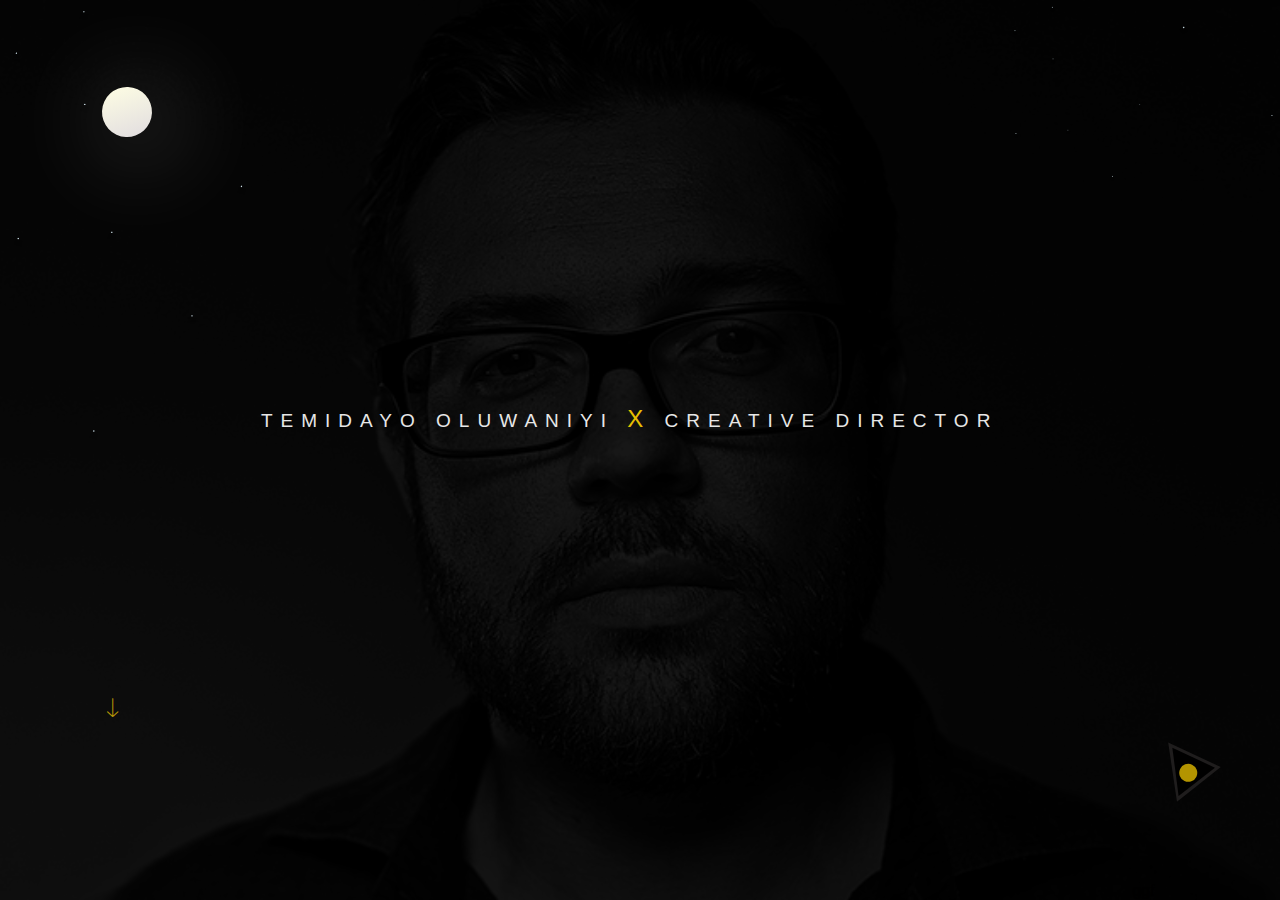
<file: public/index.html>
<!DOCTYPE html>
<html lang="en">

<head>
    <meta charset="utf-8">
    <meta http-equiv="X-UA-Compatible" content="IE=edge">
    <meta name="viewport" content="width=device-width, initial-scale=1">
    <!-- The above 3 meta tags *must* come first in the head; any other head content must come *after* these tags -->
    <title>My Portfolio Site</title>

    
    <link href="styles/style.css" rel="stylesheet">
    <link href="styles/style2.css" rel="stylesheet">
    <link href="styles/style3.css" rel="stylesheet">
    <link href="styles/style4.css" rel="stylesheet">
    <link href="styles/style5.css" rel="stylesheet">
    <link href="styles/style6.css" rel="stylesheet">
    <link href="styles/small-screen.css" rel="stylesheet">
    <link href="styles/view-more.css" rel="stylesheet">
    <link href="styles/ionicons.css" rel="stylesheet">
    
    <!-- <link href="https://fonts.googleapis.com/css?family=Abril+Fatface" rel="stylesheet"> -->
    

    <!-- Bootstrap -->
    <!-- HTML5 shim and Respond.js for IE8 support of HTML5 elements and media queries -->
    <!-- WARNING: Respond.js doesn't work if you view the page via file:// -->
    <!--[if lt IE 9]>
      <script src="https://oss.maxcdn.com/html5shiv/3.7.3/html5shiv.min.js"></script>
      <script src="https://oss.maxcdn.com/respond/1.4.2/respond.min.js"></script>
    <![endif]-->
</head>

<body>

    <div id="now1" class="wrapper">

        <!-- <img class"img-responsive" width="100%" src="pics.jpg"> -->

        <div class="flex-container">

            <div class="overlay">


                <div class="item item1">

                    <div class="itemA item1a">
                        <div class="moon"></div>
                    </div>
                    <!-- close item1a -->

                    <div class="itemA item1b">
                        <div class="scroll-div">
                            <div class="scroll"><i class="ion-ios-arrow-thin-down"></i></div>
                        </div>
                    </div>
                    <!-- close item1b -->

                </div>
                <!-- close item1 -->

                <div class="item item2">
                    <!-- <p class="connector">X</p> -->
                    <p class="content1">TEMIDAYO OLUWANIYI <span class="mini">X</span> CREATIVE DIRECTOR</p>

                    <p class="content2">I’m a <span style="color: #808080">UI/UX Designer</span>, Web & Mobile <span style="color:#808080">Frontend Developer</span> based in <br>
                            Lagos, Nigeria. Feel free to <span id="works" style="color:rgba(255,211,0,0.75); cursor: pointer;">explore my works</span> or contact me <br>
                            using the google icon </p>
                </div>
                <!-- close item2 -->

                <div class="item item3">

                    <div class="itemC item3a"></div>
                    <!-- close item3a -->

                    <div class="itemC item3b">

                        <div class="slid-nav1">
                            <div class="slide-menu">
                                <ul>
                                    <li><a href="#">About me</a></li>
                                    <li id="link-portfolio" class="style-li"><a href="#">Portfolio</a></li>
                                    <li class="style-li"><a href="#">Collaboration</a></li>
                                    <!-- <li class="style-li"><a href="#"> Keep in touch</a></li> -->
                                </ul>
                            </div>
                        </div>

                        <div id="slide-nav" class="slid-nav2">

                            <div class="burger-nav">
                                <div class="burger">
                                    <span class="line first"></span>
                                    <span class="line second"></span>
                                    <span class="line third"></span>
                                </div>
                            </div>

                            <div class="active-slide">
                                <p id="one">01</p>
                                <p id="divider">I</p>
                            </div>

                            <div class="rest-slide">
                                <p id="two">02</p>
                                <p id="two">03</p>
                                <p id="two">04</p>
                                <p id="two">05</p>
                            </div>

                            <div class="media">
                                <div class="icon">
                                        <a style="color: black" href="mailto:temidayo.oluwaniyi@gmail.com?Subject=Lets%20Collaborate" target="_top"><div id="three" class="ion-social-google"></div></a>
                                    <a style="color: black" href="https://twitter.com/temiidayor" target="_blank"><div id="three" class="ion-social-twitter"></div></a>
                                    <a style="color: black" href="https://github.com/temiid" target="_blank"><div id="three" class="ion-social-github"></div></a>
                                </div>
                            </div>

                        </div>
                        <!-- close slid-nav2 -->

                    </div>
                    <!-- close item3b -->

                    <div class="itemC item3c">
                        <div class="spinner">
                            <div class="triangle"></div>
                            <div class="circle"></div>
                        </div>
                        <div class="tobi">ggf</div>
                    </div>
                    <!-- close item3c -->

                </div>
                <!-- close item3 -->





            </div>
            <!-- overlay -->

        </div>
        <!-- flex-container -->


    </div>
    <!-- wrapper -->


    <!-- - - - - - - - - - - - - - - - - - PAGE TWO BEGINS - - - - - - - - - - - - - - - - - - -->


    <div id="now2" class="wrapper2">

        <div class="work-container">

            <div class="new-overlay">

                <div class="work-header">

                    <div class="work-content a">
                        <div class="portfolio-top">Portfolio</div>
                    </div>

                    <div class="work-content b">
                        <div class="about-project">ABOUT PROJECT</div>
                        <div class="brand">----------- <span style="color:#000">--</span> <span style="color: rgba(255, 255, 255, 0.9);">Agrivest Ltd</span></div>
                        <div class="work-type"><span style="color:#000"> --------------</span> <span style="color: grey">ui/ux design</span></div>
                    </div>

                    <div class="work-content c">
                        2017
                    </div>

                    <div id="content" class="work-content d">
                        <div class="few">
                            Lorem Ipsum is simply dummy text of the printing and typesetting industry. Lorem Ipsum has been the industry's standard dummy
                            text ever since the 1500s, when an unknown printer took a galley of type and scrambled it to
                            make
                            <br><br> A type specimen book. It has survived not only five centuries, but also the leap into
                            electronic typesetting, remaining essentially unchanged. It was popularised in the 1960s with
                            the release of Letraset sheets containing Lorem Ipsum passages, and more recently with desktop
                            publishing software
                        </div>

                    </div>

                    <div class="work-content e">
                        <div class="spinner2">
                            <div class="triangle2"></div>
                            <div class="circle2"></div>
                        </div>
                    </div>

                </div>
                <!-- work header -->

                <div class="work-body">

                    <div class="back-controller">
                        <div id="back2" class="button"> <i style="font-size: 15px" class="ion-ios-arrow-thin-left"></i> <span class="zoom-back">back</span></div>
                        <div class="moving-line"></div><!-- moving-line is for page2 -->

                        <div id="back-home" class="Home-back">
                            <i class="ion-ios-close-empty"></i>
                        </div>
                    </div>

                    <div class="showcase">

                        <div id="show-case1" class="showcase1">
                            <div class="showcase-first">Design- <br> <span style="color:#fff">Style </span> <span style="color:#808080">Guide</span> </div>
                            <div class="showcase-second"></div>
                        </div>

                        <div id="show-case2" class="showcase2">
                            <div class="title"> Project Status <span style="color:#000">-</span> <span style="color:#FFD300">Unfinished</span> </div> 

                            <div class="showcase-third">
                                <div id="view-more1" class="view-more-overlay">View more</div>
                            </div>

                            <div class="title2"> <span style="color:#FFF; letter-spacing: 2px ">Agri</span> <span style="color:#808080; letter-spacing: 2px">culture</span>  </div>
                        </div>
                    </div>

                    <div class="next-controller">
                            <div style="margin-right: 10px" class="moving-line"></div><!-- moving-line is for page2 -->
                        <div id="next2" class="button2"> <span class="zoom-front">next project</span> <i style="font-size: 15px" class="ion-ios-arrow-thin-right"></i></div>
                    </div>

                </div>
                <!-- work body -->

            </div>
            <!-- new overlay -->

        </div>
        <!-- work container -->

    </div>
    <!-- wrapper2 -->




    <!-- - - - - - - - - - - - - - - - - - PAGE THREE BEGINS - - - - - - - - - - - - - - - - - - -->


    <div id="now3" class="wrapper3">

            <div class="work-container">
                    
                                <div class="new-overlay">
                    
                                    <div class="work-header">
                    
                                        <div class="work-content a">
                                            <div class="portfolio-top">Portfolio</div>
                                        </div>
                    
                                        <div class="work-content b">
                                            <div style='color:#FDA35B;' class="about-project">ABOUT PROJECT</div>
                                            <div style="color:#FDA35B" class="brand">----------- <span style="color:#000">--</span> <span style="color: rgba(255, 255, 255, 0.9);">Evicon Mart (New)</span></div>
                                            <div class="work-type"><span style="color:#000"> --------------</span> <span style="color: grey">App ui/ux design</span></div>
                                        </div>
                    
                                        <div class="work-content c">
                                            2017
                                        </div>
                    
                                        <div id="content" class="work-content d">
                                            <div class="few">
                                                Lorem Ipsum is simply dummy text of the printing and typesetting industry. Lorem Ipsum has been the industry's standard dummy
                                                text ever since the 1500s, when an unknown printer took a galley of type and scrambled it to
                                                make
                                                <br><br> A type specimen book. It has survived not only five centuries, but also the leap into
                                                electronic typesetting, remaining essentially unchanged. It was popularised in the 1960s with
                                                the release of Letraset sheets containing Lorem Ipsum passages, and more recently with desktop
                                                publishing software
                                            </div>
                    
                                        </div>
                    
                                        <div class="work-content e">
                                            <div class="spinner2">
                                                <div style='border-left: 50px solid #FDA35B;' class="triangle2"></div>
                                                <div class="circle2"></div>
                                            </div>
                                        </div>
                    
                                    </div>
                                    <!-- work header -->
                    
                                    <div class="work-body">
                    
                                        <div class="back-controller">
                                            <div id="back3" class="button"> <i style="font-size: 15px" class="ion-ios-arrow-thin-left"></i> <span class="zoom-back">back</span></div>
                                            <div class="moving-line2"></div><!-- moving-line2 is for page3 -->

                                            <div id="back-home" class="Home-back">
                                                 <i class="ion-ios-close-empty"></i>
                                             </div>
                                        </div>
                    
                                        <div class="showcase">
                    
                                            <div id="show-case1" class="showcase1">
                                                <div style='color:#FDA35B' class="showcase-first">Design- <br> <span style="color:#fff">Style </span> <span style="color:#808080">Guide</span> </div>
                                                <div class="page-3-style-guide"></div>
                                            </div>
                    
                                            <div id="show-case2" class="showcase2">
                                                <div class="title"> Project Status <span style="color:#000">-</span> <span style="color:#FDA35B">Unfinished</span> </div> 
                    
                                                <div class="page-3-background">
                                                    <div id="view-more2" class="view-more-overlay">View project</div>
                                                </div>
                    
                                                <div class="title2"> <span style="color:#FFF; letter-spacing: 2px ">Electronic-</span> <span style="color:#808080; letter-spacing: 2px">mart</span>  </div>
                                            </div>
                                        </div>
                    
                                        <div class="next-controller">
                                                <div style="margin-right: 10px" class="moving-line2"></div><!-- moving-line2 is for page3 -->
                                            <div id="next3" class="button2"> <span class="zoom-front">next project</span> <i style="font-size: 15px" class="ion-ios-arrow-thin-right"></i></div>
                                        </div>
                    
                                    </div>
                                    <!-- work body -->
                    
                                </div>
                                <!-- new overlay -->
                    
                            </div>
                            <!-- work container -->
                    

    </div>
    <!-- wrapper3 -->


     <!-- - - - - - - - - - - - - - - - - - PAGE FOUR BEGINS - - - - - - - - - - - - - - - - - - -->


     <div id="now4" class="wrapper4">


            <div class="work-container">
                    
                                <div class="new-overlay">
                    
                                    <div class="work-header">
                    
                                        <div class="work-content a">
                                            <div class="portfolio-top">Portfolio</div>
                                        </div>
                    
                                        <div class="work-content b">
                                            <div style='color:#EC216E;' class="about-project">ABOUT PROJECT</div>
                                            <div style="color:#EC216E" class="brand">----------- <span style="color:#000">--</span> <span style="color: rgba(255, 255, 255, 0.9);">Tailorgang by Nugitech</span></div>
                                            <div class="work-type"><span style="color:#000"> --------------</span> <span style="color: grey">App ui/ux design</span></div>
                                        </div>
                    
                                        <div class="work-content c">
                                            2017
                                        </div>
                    
                                        <div id="content" class="work-content d">
                                            <div class="few">
                                                Lorem Ipsum is simply dummy text of the printing and typesetting industry. Lorem Ipsum has been the industry's standard dummy
                                                text ever since the 1500s, when an unknown printer took a galley of type and scrambled it to
                                                make
                                                <br><br> A type specimen book. It has survived not only five centuries, but also the leap into
                                                electronic typesetting, remaining essentially unchanged. It was popularised in the 1960s with
                                                the release of Letraset sheets containing Lorem Ipsum passages, and more recently with desktop
                                                publishing software
                                            </div>
                    
                                        </div>
                    
                                        <div class="work-content e">
                                            <div class="spinner2">
                                                <div style='border-left: 50px solid #EC216E;' class="triangle2"></div>
                                                <div class="circle2"></div>
                                            </div>
                                        </div>
                    
                                    </div>
                                    <!-- work header -->
                    
                                    <div class="work-body">
                    
                                        <div class="back-controller">
                                            <div id="back4" class="button"> <i style="font-size: 15px" class="ion-ios-arrow-thin-left"></i> <span class="zoom-back">back</span></div>
                                            <div class="moving-line3"></div><!-- moving-line3 is for page4 -->

                                            <div id="back-home" class="Home-back">
                                                <i class="ion-ios-close-empty"></i>
                                            </div>
                                        </div>
                    
                                        <div class="showcase">
                    
                                            <div id="show-case1" class="showcase1">
                                                <div style='color:#EC216E' class="showcase-first">Design- <br> <span style="color:#fff">Style </span> <span style="color:#808080">Guide</span> </div>
                                                <div class="page-4-style-guide"></div>
                                            </div>
                    
                                            <div id="show-case2" class="showcase2">
                                                <div class="title"> Project Status <span style="color:#000">-</span> <span style="color:#EC216E">Finished</span> </div> 
                    
                                                <div class="page-4-background">
                                                    <div id="view-more3" class="view-more-overlay">View project</div>
                                                </div>
                    
                                                <div class="title2"> <span style="color:#FFF; letter-spacing: 2px ">Fashion&</span> <span style="color:#808080; letter-spacing: 2px">Tech</span>  </div>
                                            </div>
                                        </div>
                    
                                        <div class="next-controller">
                                                <div style="margin-right: 10px" class="moving-line3"></div><!-- moving-line3 is for page4 -->
                                            <div id="next4" class="button2"> <span class="zoom-front">next project</span> <i style="font-size: 15px" class="ion-ios-arrow-thin-right"></i></div>
                                        </div>
                    
                                    </div>
                                    <!-- work body -->
                    
                                </div>
                                <!-- new overlay -->
                    
                            </div>
                            <!-- work container -->


     </div>
     <!-- wrapper4 -->


          <!-- - - - - - - - - - - - - - - - - - PAGE FIVE BEGINS - - - - - - - - - - - - - - - - - - -->


          <div id="now5" class="wrapper5">
                
                
                            <div class="work-container">
                                    
                                                <div class="new-overlay">
                                    
                                                    <div class="work-header">
                                    
                                                        <div class="work-content a">
                                                            <div class="portfolio-top">Portfolio</div>
                                                        </div>
                                    
                                                        <div class="work-content b">
                                                            <div style='color:#CDA662;' class="about-project">ABOUT PROJECT</div>
                                                            <div style="color:#CDA662" class="brand">----------- <span style="color:#000">--</span> <span style="color: rgba(255, 255, 255, 0.9);">Evicon Mart (Initial Phase)</span></div>
                                                            <div class="work-type"><span style="color:#000"> --------------</span> <span style="color: grey">App ui/ux design</span></div>
                                                        </div>
                                    
                                                        <div class="work-content c">
                                                            2017
                                                        </div>
                                    
                                                        <div id="content" class="work-content d">
                                                            <div class="few">
                                                                Lorem Ipsum is simply dummy text of the printing and typesetting industry. Lorem Ipsum has been the industry's standard dummy
                                                                text ever since the 1500s, when an unknown printer took a galley of type and scrambled it to
                                                                make
                                                                <br><br> A type specimen book. It has survived not only five centuries, but also the leap into
                                                                electronic typesetting, remaining essentially unchanged. It was popularised in the 1960s with
                                                                the release of Letraset sheets containing Lorem Ipsum passages, and more recently with desktop
                                                                publishing software
                                                            </div>
                                    
                                                        </div>
                                    
                                                        <div class="work-content e">
                                                            <div class="spinner2">
                                                                <div style='border-left: 50px solid #CDA662;' class="triangle2"></div>
                                                                <div class="circle2"></div>
                                                            </div>
                                                        </div>
                                    
                                                    </div>
                                                    <!-- work header -->
                                    
                                                    <div class="work-body">
                                    
                                                        <div class="back-controller">
                                                            <div id="back5" class="button"> <i style="font-size: 15px" class="ion-ios-arrow-thin-left"></i> <span class="zoom-back">back</span></div>
                                                            <div class="moving-line4"></div><!-- moving-line4 is for page5 -->

                                                            <div id="back-home" class="Home-back">
                                                                <i class="ion-ios-close-empty"></i>
                                                            </div>
                                                        </div>
                                    
                                                        <div class="showcase">
                                    
                                                            <div id="show-case1" class="showcase1">
                                                                <div style='color:#CDA662' class="showcase-first">Design- <br> <span style="color:#fff">Style </span> <span style="color:#808080">Guide</span> </div>
                                                                <div class="page-5-style-guide"></div>
                                                            </div>
                                    
                                                            <div id="show-case2" class="showcase2">
                                                                <div class="title"> Project Status <span style="color:#000">-</span> <span style="color:#CDA662">Redesigned</span> </div> 
                                    
                                                                <div class="page-5-background">
                                                                    <div id="view-more4" class="view-more-overlay">View project</div>
                                                                </div>
                                    
                                                                <div class="title2"> <span style="color:#FFF; letter-spacing: 2px ">Electronic-</span> <span style="color:#808080; letter-spacing: 2px">Mart</span>  </div>
                                                            </div>
                                                        </div>
                                    
                                                        <div class="next-controller">
                                                                <div style="margin-right: 10px" class="moving-line4"></div><!-- moving-line4 is for page5 -->
                                                            <div id="next5" class="button2"> <span class="zoom-front">next project</span> <i style="font-size: 15px" class="ion-ios-arrow-thin-right"></i></div>
                                                        </div>
                                    
                                                    </div>
                                                    <!-- work body -->
                                    
                                                </div>
                                                <!-- new overlay -->
                                    
                                            </div>
                                            <!-- work container -->
                
                
                     </div>
                     <!-- wrapper5 -->
    

    <!-- - - - - - - - - - - - - - - - - - PAGE FIVE BEGINS - - - - - - - - - - - - - - - - - - -->


    <div id="now6" class="wrapper6">
            
            
                        <div class="work-container">
                                
                                            <div class="new-overlay">
                                
                                                <div class="work-header">
                                
                                                    <div class="work-content a">
                                                        <div class="portfolio-top">Portfolio</div>
                                                    </div>
                                
                                                    <div class="work-content b">
                                                        <div style='color:#F45B21;' class="about-project">ABOUT PROJECT</div>
                                                        <div style="color:#F45B21" class="brand">----------- <span style="color:#000">--</span> <span style="color: rgba(255, 255, 255, 0.9);">Girar Solution Hub</span></div>
                                                        <div class="work-type"><span style="color:#000"> --------------</span> <span style="color: grey">App ui/ux design</span></div>
                                                    </div>
                                
                                                    <div class="work-content c">
                                                        2017
                                                    </div>
                                
                                                    <div id="content" class="work-content d">
                                                        <div class="few">
                                                            Lorem Ipsum is simply dummy text of the printing and typesetting industry. Lorem Ipsum has been the industry's standard dummy
                                                            text ever since the 1500s, when an unknown printer took a galley of type and scrambled it to
                                                            make
                                                            <br><br> A type specimen book. It has survived not only five centuries, but also the leap into
                                                            electronic typesetting, remaining essentially unchanged. It was popularised in the 1960s with
                                                            the release of Letraset sheets containing Lorem Ipsum passages, and more recently with desktop
                                                            publishing software
                                                        </div>
                                
                                                    </div>
                                
                                                    <div class="work-content e">
                                                        <div class="spinner2">
                                                            <div style='border-left: 50px solid #F45B21;' class="triangle2"></div>
                                                            <div class="circle2"></div>
                                                        </div>
                                                    </div>
                                
                                                </div>
                                                <!-- work header -->
                                
                                                <div class="work-body">
                                
                                                    <div class="back-controller">
                                                        <div id="back6" class="button"> <i style="font-size: 15px" class="ion-ios-arrow-thin-left"></i> <span class="zoom-back">back</span></div>
                                                        <div class="moving-line5"></div><!-- moving-line5 is for page6 -->

                                                        <div id="back-home" class="Home-back">
                                                            <i class="ion-ios-close-empty"></i>
                                                        </div>
                                                    </div>
                                
                                                    <div class="showcase">
                                
                                                        <div id="show-case1" class="showcase1">
                                                            <div style='color:#F45B21' class="showcase-first">Design- <br> <span style="color:#fff">Style </span> <span style="color:#808080">Guide</span> </div>
                                                            <div class="page-6-style-guide"></div>
                                                        </div>
                                
                                                        <div id="show-case2" class="showcase2">
                                                            <div class="title"> Project Status <span style="color:#000">-</span> <span style="color:#F45B21">Finished</span> </div> 
                                
                                                            <div class="page-6-background">
                                                                <div id="view-more5" class="view-more-overlay">View project</div>
                                                            </div>
                                
                                                            <div class="title2"> <span style="color:#FFF; letter-spacing: 2px ">Energy&</span> <span style="color:#808080; letter-spacing: 2px">Gas</span>  </div>
                                                        </div>
                                                    </div>
                                
                                                    <div class="next-controller">
                                                            <div style="margin-right: 10px" class="moving-line5"></div><!-- moving-line5 is for page6 -->
                                                        <div id="next6" class="button2"> <span class="zoom-front"> return home</span> <i style="font-size: 15px" class="ion-ios-arrow-thin-right"></i></div>
                                                    </div>
                                
                                                </div>
                                                <!-- work body -->
                                
                                            </div>
                                            <!-- new overlay -->
                                
                                        </div>
                                        <!-- work container -->
            
            
                 </div>
                 <!-- wrapper6-->

    
    <div id="now0" class="wrapper0">
        
            <div class="work-container">
                    
                <div class="new-overlay">
                    <div class="screen-alert">
                        <p class="alert-1">BROSWER WINDOW <span style="color:#FFD300">TOO SMALL!!</span></p>
                        <p class="alert-2">This site is best optimized on large screens, <br> kindly make your browser <span style="color:rgba(255,211,0,0.8); ">wider!</span></p>

                        <div class="screen-gesture">
                            <p class="left-arrow"><i class="ion-ios-arrow-thin-left"></i></p>
                            <p class="monitor"><i class="ion-ios-monitor-outline"></i></p>
                            <p class="right-arrow"><i class="ion-ios-arrow-thin-right"></i></p>
                        </div>
                    </div>
                </div>

        </div>
        
    </div>
    <!-- wrapper0 -->



    <div id="view" class="wrapper-view">

            <div class="work-container">

                    <div class="new-overlay2">

                            <div class="more-view-control1">
                                    <div id="back-home" class="Home-back2">
                                            <i class="ion-ios-close-empty"></i>
                                        </div>
                            </div>

                            <div class="more-views">
                                <li class="screen screen1"></li>
                                <li class="screen screen2"></li>
                                <li class="screen screen3"></li>
                                <li class="screen screen4"></li>
                                <li class="screen screen5"></li>
                                </div>
                            <div class="more-view-control2">Visit <span style="color:#000">--</span> <a class="visit-link" href="https://wwww.tailorgang.io"> Agrivest</a> <span style="color:#000">--</span> to learn more about product</div>

                    </div><!-- new overlay-->

            </div><!-- work container-->

    </div><!-- wrapper-view-->
            


    <!-- jQuery (necessary for Bootstrap's JavaScript plugins) -->

    <script src="js/jquery-3.2.1.min.js"></script>
    <script src="https://ajax.googleapis.com/ajax/libs/jquery/1.12.4/jquery.min.js"></script>
    <script src="js/test.js"></script>
    <script src="js/app.js"></script>
    <!-- Include all compiled plugins (below), or include individual files as needed -->
    <!-- <script src="js/bootstrap.min.js"></script> -->
</body>

</html>
</file>
<file: public/styles/style.css>
*{
    margin:0;
    font-family: 'Futura', Arial, sans-serif;
}

body{
    background: black;
    /* overflow: hidden; */
}

.wrapper{
    width: 100%;
    box-sizing: border-box;
    height: 100%px;
    /* max-width: 1300px; */
    background: green;
    margin: 0 auto;
    display: block;
    
    
}

.flex-container{
    display: flex;
    flex-wrap: wrap;
    margin: 0 auto;
    background-image: url('../images/pics.jpg');
    background-size: cover;
    background-position: center;
    position: absolute;
    top: 0;
    bottom: 0;
    left: 0;
    right: 0;
    height: 100%;
    width: 100%;
    transition: 0.7s ease;
    /* justify-content: center */
}

.overlay {
    position: absolute;
    top: 0;
    bottom: 0;
    left: 0;
    right: 0;
    height: 100%;
    width: 100%;
    opacity: 1;
    transition: 0.7s ease;
    background-color:rgba(0, 0, 0, 0.91);
    display: flex;
    justify-content: center;
    flex-wrap: wrap;
    /* overflow: hidden; */
  }


  .item{
    margin-left: 2px;
    display: flex;
    flex-direction: column;
    align-content: center;
    justify-content: center;

    
  }
  /* -------------------------- */

  .item1{
    flex-grow: 1.4;
  }


  .item2{
      max-width: 750px;
    flex-grow: 1;
    text-align: center;
    
  }


  .item3{
    flex-grow: 1;
  }

/* -------------------------- */

  .itemA{
    background: none;
    flex-basis: 50%;
    margin-top: 2px;
    opacity: 1;
}


.itemC{
    flex-basis: 50%;
    margin-top: 2px;
    
}

/* -------------------------- */


.item1a{
    background-image: url('../images/stars3.png');
    background-size: cover;
    top: 0;
    bottom: 0;
    left: 0;
    right: 0;
    height: 100%;
    width: 100%;
    display: flex;
    flex-direction: row;
    justify-content: center;
}

.item1b{
    top: 0;
    bottom: 0;
    left: 0;
    right: 0;
    height: 100%;
    width: 100%;
    display: flex;
    flex-direction: row;
    justify-content: center;
   
}

.scroll-div{
    color: white;
    font-size: 8px;
    text-transform: uppercase;
    opacity: 0.7;
    background: none;
    margin-left: -40px;
    margin-top: 220px;
    height: 60px;
    cursor: pointer;
    
}

.scroll{
    
    margin: 20px auto;
    animation: bounce 2s ease-in-out reverse infinite;
}

.ion-ios-arrow-thin-down{
    font-size: 30px;
    color: #FFD304;
    margin-left: 10px;
    margin-right: 0px;
    /* opacity: 1; */
   
    
}

.moon{
    margin:85px auto;
        height: 50px;
        width: 50px;
        border-radius:50%;
        background: #E1F5FE;
        transform: rotate(-20deg);
        box-shadow: 8px 12px 100px rgba(245, 245, 245, 0.48);
        background: linear-gradient(#FBFAE3, rgb(228, 224, 224));
        -webkit-animation: su 50s ease-in infinite,
                          moon-entrance 1.5s ease-in forwards;
        -moz-animation: su 50s ease-in infinite,
                          moon-entrance 1.5s ease-in forwards;
        -ms-animation: su 50s ease-in infinite,
                          moon-entrance 1.5s ease-in forwards;
        -o-animation: su 50s ease-in infinite,
                          moon-entrance 1.5s ease-in forwards;
        animation: su 50s ease-in infinite,
                   moon-entrance 1.5s ease-in forwards;
        
}

@keyframes moon-entrance {
    0%{ transform: translateX(-15px); opacity:0}
    100% {transform: translateX(0px); opacity:1}
}

@-webkit-keyframes moon-entrance {
    0%{ transform: translateX(-15px); opacity:0}
    100% {transform: translateX(0px); opacity:1}
}

@-moz-keyframes moon-entrance {
    0%{ transform: translateX(-15px); opacity:0}
    100% {transform: translateX(0px); opacity:1}
}

@-ms-keyframes moon-entrance {
    0%{ transform: translateX(-15px); opacity:0}
    100% {transform: translateX(0px); opacity:1}
}




/* -------------------------- */


.item3a{
    /* background: #CB9A9A; */
    flex-basis: 25%;
    opacity: 1;
    display: flex;
    background-image: url('../images/stars3.png');
    background-size: cover;
    top: 0;
    bottom: 0;
    left: 0;
    right: 0;
    height: 100%;
    width: 100%;
}


.item3b{
    background: none;
    flex-basis: 50%;
    opacity: 1;
    display: flex;
    flex-direction: row;
    /* justify-content: space-between */
}


.item3c{
    background: none;
    flex-basis: 25%;
    opacity: 1;
    display: flex;
    flex-direction: row;
    justify-content: center;
    
}

/* -------------------------- */

.content1{
    letter-spacing: 8px;
    color: rgba(255,255,255,1);
    font-size: 19px;
    opacity: 0.9;
    padding: 15px 0 20px 0;
    /* animation: content1-entrance 1.5s 1s ease-in forwards; */
}

/* @keyframes content1-entrance{
    0%{ opacity: 0}
    100%{transform: scale3d(1.03,1.03,1.03); opacity: 0.9}
}

@-webkit-keyframes content1-entrance{
    0%{ opacity: 0}
    100%{transform: scale3d(1.03,1.03,1.03); opacity: 0.9}
}

@-moz-keyframes content1-entrance{
    0%{ opacity: 0}
    100%{transform: scale3d(1.03,1.03,1.03); opacity: 0.9}
}

@-ms-keyframes content1-entrance{
    0%{ opacity: 0}
    100%{transform: scale3d(1.03,1.03,1.03); opacity: 0.9}
} */

.mini{
    color: #FFD300;
    font-size: 24px;
    opacity: 1;
}

.content2{
    letter-spacing: 5px;
    color: #808080;
    font-style: italic;
    font-size: 12px;
    line-height: 19px;
    animation: content-entrance 1.5s 0.5s ease-in forwards;
    -webkit-animation: content-entrance 1.5s 0.5s ease-in forwards;
    -moz-animation: content-entrance 1.5s 0.5s ease-in forwards;
    -ms-animation: content-entrance 1.5s 0.5s ease-in forwards;
    opacity: 0;

}


/* -------------------------- */

.slid-nav1{
    background: transparent;
    flex-grow: 9;
    padding: 0px;
   /* opacity: 0; */
    transition: all 1s
}

.slide-menu{
    display: flex;
    background: #000;
    flex-direction: column;
    height: 50%;
    justify-content: center;
    align-items: center;
    position: absolute;
    width: 800px;
    left: 220px;
    top: -500px;
}

.starting{
    animation: menu-slide 0.5s  ease-in forwards;
    -webkit-animation: menu-slide 0.5s  ease-in forwards;
    -moz-animation: menu-slide 0.5s  ease-in forwards;
    -ms-animation: menu-slide 0.5s  ease-in forwards;
}

.link-fade{
    animation: menu-fadeIn 1s 0.35s  ease-in backwards;
    -webkit-animation: menu-fadeIn 1s 0.35s  ease-in backwards;
    -moz-animation: menu-fadeIn 1s 0.35s  ease-in backwards;;
    -ms-animation: menu-fadeIn 1s 0.35s  ease-in backwards;
}

.slide-menu ul{
    list-style-type: none;
    text-align: center;
    padding: 0;
    line-height: 40px;
    cursor: pointer;
    
}

.slide-menu a{
    text-decoration: none;
    color: rgba(255,255,255,0.3);
    transition: all 0.5s
}

.slide-menu a:hover{
    color: #FFD300;
    transition: 0.5s
}

.slide-menu a:focus{
    color: #fff;
}

.slide-menu li{
    transition: 0.5s
}

.slide-menu li:hover{
    transform: scale3d(1.2,1.2,1.2);
}

.slide-menu li:focus{
    color: white;
}

/* .style-li{
    color: rgba(255,255,255,1)
} */


.slid-nav2{
    background: #1C1B1B;
    /* flex-basis: 50px; */
    flex-grow: 1;
    display: flex;
    flex-direction: column;
    opacity: 0;
    animation: slide-nav2-entrance 1s 1s  ease-in forwards;
    -webkit-animation: slide-nav2-entrance 1s 1s  ease-in forwards;
    -moz-animation: slide-nav2-entrance 1s 1s  ease-in forwards;
    -ms-animation: slide-nav2-entrance 1s 1s  ease-in forwards;
}

@keyframes slide-nav2-entrance {
    0%{ transform: translateX(15px); opacity:0}
    100% {transform: translateX(0px); opacity:1}
}

@-webkit-keyframes slide-nav2-entrance {
    0%{ transform: translateX(15px); opacity:0}
    100% {transform: translateX(0px); opacity:1}
}

@-moz-keyframes slide-nav2-entrance {
    0%{ transform: translateX(15px); opacity:0}
    100% {transform: translateX(0px); opacity:1}
}

@-ms-keyframes slide-nav2-entrance {
    0%{ transform: translateX(15px); opacity:0}
    100% {transform: translateX(0px); opacity:1}
}

/* -------------------------- */

.spinner{
    background: none;
    margin-top: 70px;
    margin-left: 80px;
    height: 60px;
    transform: rotate(115deg);
    -webkit-animation: roll 5s ease-in infinite alternate-reverse,
    fadeIn 2s ease-in-out;
    -moz-animation: roll 5s ease-in infinite alternate-reverse,
    fadeIn 2s ease-in-out;
    -ms-animation: roll 5s ease-in infinite alternate-reverse,
    fadeIn 2s ease-in-out;
    animation: roll 5s ease-in infinite alternate-reverse,
               fadeIn 2s ease-in-out;
}

.circle{
    position: absolute;
    margin-top: -40px;
    margin-left: 10px;
    width: 18px;
    height: 18px;
    border-radius: 50%;
    background: #FFD300;
    opacity: 0.7;
    animation: expand 3s 5s  ease-in infinite alternate-reverse;
    -webkit-animation: expand 3s 5s  ease-in infinite alternate-reverse;
    -moz-animation: expand 3s 5s  ease-in infinite alternate-reverse;
    -ms-animation: expand 3s 5s  ease-in infinite alternate-reverse;
}

.triangle {
	width: 0;
	height: 0;
	border-top: 25px solid transparent;
	border-left: 50px solid #1F1D1D;
    border-bottom: 33px solid transparent;
}

.triangle:before {
    content: '';
	width: 0;
	height: 0;
	border-top: 21px solid transparent;
	border-left: 41px solid black;
    border-bottom: 26px solid transparent;
    position: absolute;
    margin-left: -47px;
    margin-top: -20px;
    
}

/* -------------------------- */
		

@keyframes menu-slide {
    0%{opacity:0}
    70%{ top: 155px; opacity:0}
    100% {top: 165px; opacity: 1}
}
@-webkit-keyframes menu-slide {
    0%{opacity:0}
    70%{ top: 155px; opacity:0}
    100% {top: 165px; opacity: 1}
}

@-moz-keyframes menu-slide {
    0%{opacity:0}
    70%{ top: 155px; opacity:0}
    100% {top: 165px; opacity: 1}
}

@-ms-keyframes menu-slide {
    0%{opacity:0}
    70%{ top: 155px; opacity:0}
    100% {top: 165px; opacity: 1}
}
/* -------------------------- */

@keyframes roll {
    0%{transform: rotate(360deg)}
    50%{transform: rotate(0deg)}
    100%{transform: rotate(0deg)}
    
}

@-webkit-keyframes roll {
    0%{transform: rotate(360deg)}
    50%{transform: rotate(0deg)}
    100%{transform: rotate(0deg)}
    
}

@-moz-keyframes roll {
    0%{transform: rotate(360deg)}
    50%{transform: rotate(0deg)}
    100%{transform: rotate(0deg)}
    
}

@-ms-keyframes roll {
    0%{transform: rotate(360deg)}
    50%{transform: rotate(0deg)}
    100%{transform: rotate(0deg)}
    
}
/* -------------------------- */

@keyframes menu-fadeIn{
    0%{opacity: 0}
    100%{opacity: 1}
}

@-webkit-keyframes menu-fadeIn{
    0%{opacity: 0}
    100%{opacity: 1}
}

@-moz-keyframes menu-fadeIn{
    0%{opacity: 0}
    100%{opacity: 1}
}

@-ms-keyframes menu-fadeIn{
    0%{opacity: 0}
    100%{opacity: 1}
}

/* -------------------------- */


@keyframes fadeIn{
    0%{opacity: 0}
    100%{opacity: 1}
}

@-webkit-keyframes fadeIn{
    0%{opacity: 0}
    100%{opacity: 1}
}

@-moz-keyframes fadeIn{
    0%{opacity: 0}
    100%{opacity: 1}
}

@-ms-keyframes fadeIn{
    0%{opacity: 0}
    100%{opacity: 1}
}

/* -------------------------- */

@keyframes expand{
    0%{transform: rotate(360deg) translateY(-8px); opacity: 0.7}
   100%{transform: rotate(0deg) translateY(-6px); opacity: 0.7}
}

@-webkit-keyframes expand{
    0%{transform: rotate(360deg) translateY(-8px); opacity: 0.7}
   100%{transform: rotate(0deg) translateY(-6px); opacity: 0.7}
}

@-moz-keyframes expand{
    0%{transform: rotate(360deg) translateY(-8px); opacity: 0.7}
   100%{transform: rotate(0deg) translateY(-6px); opacity: 0.7}
}

@-ms-keyframes expand{
    0%{transform: rotate(360deg) translateY(-8px); opacity: 0.7}
   100%{transform: rotate(0deg) translateY(-6px); opacity: 0.7}
}

/* -------------------------- */

@keyframes bounce{
    0%{transform: translateY(8px); opacity: 0}
    50%{transform: translateY(0px); opacity: 1}
    100%{transform: translateY(8px); opacity: 0}
}

@-webkit-keyframes bounce{
    0%{transform: translateY(8px); opacity: 0}
    50%{transform: translateY(0px); opacity: 1}
    100%{transform: translateY(8px); opacity: 0}
}

@-moz-keyframes bounce{
    0%{transform: translateY(8px); opacity: 0}
    50%{transform: translateY(0px); opacity: 1}
    100%{transform: translateY(8px); opacity: 0}
}

@-ms-keyframes bounce{
    0%{transform: translateY(8px); opacity: 0}
    50%{transform: translateY(0px); opacity: 1}
    100%{transform: translateY(8px); opacity: 0}
}

/* -------------------------- */


@keyframes sun {
    0%{transform: rotate(360deg)}
    50%{transform: rotate(0deg)}
    100%{transform: rotate(0deg)}
}

@-webkit-keyframes sun {
    0%{transform: rotate(360deg)}
    50%{transform: rotate(0deg)}
    100%{transform: rotate(0deg)}
}

@-moz-keyframes sun {
    0%{transform: rotate(360deg)}
    50%{transform: rotate(0deg)}
    100%{transform: rotate(0deg)}
}

@-ms-keyframes sun {
    0%{transform: rotate(360deg)}
    50%{transform: rotate(0deg)}
    100%{transform: rotate(0deg)}
}

/* -------------------------- */

.burger-nav{
    /* background: red; */
    flex-grow: 1;
    text-align: center;
    padding-top: 15px;
    
}

.active-slide{
    /* background: grey; */
    margin: 4px auto;
}

#one{
    font-family: 'Hiragino Kaku Gothic StdN';
    color: white;
    font-size: 10px;
    cursor: pointer;
    opacity: 0.9
}

#divider{
    font-family: 'Hiragino Kaku Gothic StdN';
    color: black;
    font-size: 12px;
    opacity: 0.7;
    text-align: center;
    padding-top: 4px;
}

.rest-slide{
    /* background: blue; */
    flex-grow: 0.5;
    margin: 2px auto;
}

#two{
    font-family: 'Hiragino Kaku Gothic StdN';
    color: #121212;
    font-size: 10px;
    cursor: pointer;
    transition: 0.5s;
    padding-top: 4px;
    
}

p#two:hover{
    color: white;
    opacity: 0.5;
    transform: scale3d(1.2,1.2,1.2);
    
}

.media{
    /* background: greenyellow; */
    /* flex-grow: 0.1; */
    margin: 0px auto;
    margin-bottom: 25px
   
}

.burger{
    margin: 0px auto;
    width: 25px;
    cursor: pointer;
    transition: 0.5s;
    
}

.burger:hover{
    transform: scale3d(1.1, 1.1, 1.1)
    
}

.line{
    position: relative;
    /* height: 1px; */
    /* background: rgba(255, 255, 255,0.5); */
    width: 25px;
    display: block;
    margin-top: 6px;
}

.first{
    width: 18px;
    height: 2px;
    background: black
}

.second{
    width: 27px;
    height: 1px;
    background: #FFD300;
    opacity: 0.95
}

.third{
    width: 18px;
    height: 1px;
    background: white;
    opacity: 0.95;
}

div.icon{
   text-align: center;
}

div#three:hover {
    color: #DFC33E;
    opacity: 0.9;
    transform: scale3d(1.2,1.2,1.2);
}

.ion-social-google{
    font-size: 25px;
    cursor: pointer;
    transition: 0.5s;
}

.ion-social-twitter{
    font-size: 20px;
    cursor: pointer;
    transition: 0.5s;
}

.ion-social-github{
    font-size: 20px;
    cursor: pointer;
    transition: 0.5s;
}
</file>
<file: public/styles/style2.css>
.wrapper2{
    width: 100%;
    height: 100%;
    position: absolute;
    /* top:100%; */
    /* max-width: 1300px; */
    background: black;
    margin: 0 auto;
    display: flex;
    
}


.tobi{
    color: black;
    position: absolute;
    bottom: 0px;
}

.work-container{
    display: flex;
    flex-direction: column;
    /* flex-wrap: wrap; */
    margin: 0 auto;
    background-image: url('../images/profile3.jpg');
    background-size: cover;
    background-position: center;
    background-repeat: no-repeat;
    position: absolute;
    top: 0;
    bottom: 0;
    left: 0;
    right: 0;
    height: 100%;
    width: 100%;
    transition: 0.7s ease;
}

.new-overlay {
    position: absolute;
    top: 0;
    bottom: 0;
    left: 0;
    right: 0;
    height: 100%;
    width: 100%;
    opacity: 1;
    transition: 0.7s ease;
    background-color:rgba(0, 0, 0, 0.9);
    display: flex;
    justify-content: center;
    /* flex-wrap: wrap; */
  }

.work-header{
    display: flex;
    flex-direction: column;
    background: black;
    align-items: flex-start;
    flex-basis: 300px
}

.work-content{
    display: flex;
    flex-direction:column;
    margin-top: 20px;
    margin-bottom: 10px;
    margin-left: 30px;
    flex-basis: 100px;
    border: 1px solid transparent;
    
}

.a{
    flex-basis: 150px;
    /* font-family: 'GFS Didot', serif; */
    font-size: 25px;
    font-weight: bold;
    color: rgba(255, 255, 255, 0.9);
}

.portfolio-top{
    margin-top: 20px;
}

.b {
    flex-basis: 70px;
    font-size: 15px;
    color: #FFD300;
}


.brand{
    margin-top: 20px;
    font-size: 10px;
    color: #FFD300;
    
}

.work-type{
    margin-top: 5px;
    font-size: 7px;
    margin-left: 14px 
}

.c{
    margin-top: 50px;
    flex-basis: 50px;
    color: rgba(255, 255, 255, 0.9);
}


.e{
    margin-top: 100px;
}

/* .d{
    
} */

@keyframes content-entrance {
    0%{ transform: translateY(1.5px); opacity:0}
    100% {transform: translateY(-1.5px); opacity:1}
}

.few{
    margin-right: 25px;
    text-align: justify;
    font-size: 9px;
    line-height: 15px;
    color: grey;
    animation: content-entrance 1.5s 1s ease-in forwards;
    opacity: 0;

}

.spinner2{
    background: none;
    margin-top: 20px;
    margin-left: 0px;
    height: 60px;
    transform: rotate(115deg);
    animation: roll 5s ease-in infinite alternate-reverse,
               fadeIn 2s ease-in-out;
}

.triangle2 {
	width: 0;
	height: 0;
	border-top: 25px solid transparent;
	border-left: 50px solid #FFD300;
    border-bottom: 33px solid transparent;
}

.triangle2:before {
    content: '';
	width: 0;
	height: 0;
	border-top: 21px solid transparent;
	border-left: 41px solid #000;
    border-bottom: 26px solid transparent;
    position: absolute;
    margin-left: -47px;
    margin-top: -20px;
    
}

.circle2{
    position: absolute;
    margin-top: -40px;
    margin-left: 10px;
    width: 18px;
    height: 18px;
    border-radius: 50%;
    background: #fff;
    animation: expand 3s 5s  ease-in infinite alternate-reverse;
}

@keyframes expand{
    0%{transform: rotate(360deg) translateY(-8px); opacity: 1}
   100%{transform: rotate(0deg) translateY(-6px); opacity: 1}
}




/* -------------------------------------------------------------- */




.work-body{
    display: flex;
    flex-direction:column;
    flex-grow: 1;
    background: transparent;
    color: white;
   
}

.back-controller{
    display: flex;
    flex-direction: row;
    flex-basis: 50px;
    align-items: flex-start;
    
}

.moving-line{
    display: flex;
    flex-direction: column;
    background: url('../images/moving-line.png');
    background-size: contain;
    background-repeat: no-repeat;
    background-position: center;
    flex:1;
    right: 100px;
    height: 40px;
    margin-left: 10px;
    opacity: 0;
    animation: movingLine 2.5s  ease-in forwards;
}

@keyframes movingLine{
    0%{flex-basis: 0px; opacity: 0}
   100%{flex:1; opacity:0.8}
}


.Home-back{
    display: flex;
    flex-direction: column;
    align-items: center;
    background: #000;
    flex-basis: 40px;
    height: 40px;
    letter-spacing: 1px;
    color: #fff;
    justify-content: space-around;
    cursor: pointer;
    opacity: 0;
    animation: home-back 0.5s 2.5s  ease-in forwards;
}

@keyframes home-back{
    0%{opacity: 0}
   100%{opacity:1}
}

.ion-ios-close-empty{
    color: #808080;
    font-size: 25px;
}



.button{
    display: flex;
    align-items: center;
    background: #000;
    flex-basis: 200px;
    height: 40px;
    font-size: 10px;
    letter-spacing: 1px;
    color: #fff;
    justify-content: space-around;
    cursor: pointer;
    
}

.zoom-back{
    transition: all 0.7s
}

.ion-ios-arrow-thin-left{
    transition: all 0.7s;
}

.button:hover .zoom-back{
    transform: translateX(4px);
    color: grey;
}

.button:hover .ion-ios-arrow-thin-left{
    transform: translateX(-4px);
    color: #FFD300;
}




.showcase{
    flex-grow: 1;
    display: flex;
    flex-direction: row;
    align-items: center;
    justify-content: center
}

.showcase1{
    display: flex;
    flex-direction: column;
    align-items: center;
    justify-content: center;
    /* margin: 5px; */
    margin-bottom: 30px;
    margin-right: 10px;
    flex:1;
    height: 450px;
}

.showcase-first{
    width: 400px;
    height:150px;
    color: #FFD300;
    font-size: 50px;
    font-weight: bold;
    letter-spacing: 2px;
    line-height: 50px;
    opacity: 0;
    animation: showcase-first-entrance 0.5s 2s  ease-in forwards;
}

@keyframes showcase-first-entrance {
    0%{ transform: translateY(1.5px); opacity:0}
    100% {transform: translateY(-1.5px); opacity:1}
}

.showcase-second{
    width: 450px;
    height: 400px;
    background: black;
    display: flex;
    flex-direction: column;
    background: url('../images/style-guide.png');
    background-size: cover;
    background-repeat: no-repeat;
    background-position: center;
    padding:0;
    border: 1px solid rgba(128,128,128,0.6) ;
    /* animation: borderLine 2s  ease-in forwards; */
}

/* @keyframes borderLine{
    0%{border-top-color: rgba(128,128,128,0.6)}
    25%{border-top-color: rgba(128,128,128,0.6);border-right-color: rgba(128,128,128,0.6)}
    50%{border-top-color: rgba(128,128,128,0.6);border-right-color: rgba(128,128,128,0.6);border-bottom-color: rgba(128,128,128,0.6)}
    100%{border-top-color: rgba(128,128,128,0.6);border-right-color: rgba(128,128,128,0.6);border-bottom-color: rgba(128,128,128,0.6);border-left-color: rgba(128,128,128,0.6)}
} */

.showcase2{
    background: black;
    display: flex;
    flex-direction: column;
    opacity: 0;
    animation: showcase-second-entrance 1s 1s  ease-in forwards;
    flex:1;
    height: 550px;
}

@keyframes showcase-second-entrance {
    0%{ transform: translateX(10px); opacity:0}
    100% {transform: translateX(-10px); opacity:1}
}

.showcase-third:hover{
    transform: scale3d(1.03,1.03,1.03);
}

.title{
    display: flex;
    margin: 5px;
    padding-right: 15px;
    justify-content: flex-end;
    align-items: center;
    height: 50px;
    font-size: 10px;
    font-weight: bold;
    opacity: 0;
    letter-spacing: 0.5px;
    animation: title1-entrance 0.5s 2.5s  ease-in forwards;
}

@keyframes title1-entrance {
    0%{ transform: translateX(1.5px); opacity:0}
    100% {transform: translateX(-1.5px); opacity:1}
}

.title2{
    display: flex;
    margin-left: 45px;
    margin-bottom:  20px;
    justify-content: flex-start;
    align-items: center;
    height: 70px;
    font-size: 35px;
    font-weight: bold;
    opacity: 0;
    animation: title2-entrance 0.5s 2s  ease-in forwards;
}

@keyframes title2-entrance {
    0%{ transform: translateY(1.5px); opacity:0}
    100% {transform: translateY(-1.5px); opacity:1}
}

.showcase-third{
    flex-basis: 500px;
    flex-direction: column;
    height: 500px;
    display: flex;
    background: url('../images/dayo1.png');
    background-size: contain;
    background-repeat: no-repeat;
    background-position: center;
    align-items: center;
    justify-content: center;
    margin: 10px;
    transition: 1s;
    cursor: pointer;
}

.view-more-overlay {
    display: flex;
    align-items: center;
    justify-content: center;
    top: 0;
    bottom: 0;
    left: 0;
    right: 0;
    height: 100%;
    width: 100%;
    opacity: 0;
    transition: 0.7s 0.5s ease;
    color: #ffffff;
    font-weight: lighter;
    font-size: 10px;
    background-color:rgba(0, 0, 0, 0.95);
  }

  .showcase-third:hover .view-more-overlay {
    opacity: 1;
      box-shadow: 0px 2.5px 4px rgba(0, 0, 0, 0.2);
      z-index: 1;
      transform: scale3d(1.005,1.005,1.005);
  }   

.next-controller{
    display: flex;
    flex-direction: row;
    flex-basis: 50px;
    align-items: flex-end;
    justify-content: flex-end
}

.button2{
    display: flex;
    align-items: center;
    background: #000;
    flex-basis: 200px;
    height: 40px;
    font-size: 10px;
    letter-spacing: 1px;
    justify-content: space-around;
    cursor: pointer;
}

.zoom-front{
    transition: all 0.7s
}

.ion-ios-arrow-thin-right{
    transition: all 0.7s;
}

.button2:hover .zoom-front{
    transform: translateX(-4px);
    color: grey
}

.button2:hover .ion-ios-arrow-thin-right{
    transform: translateX(4px);
    color: #FFD300;
}
</file>
<file: public/styles/style3.css>
.wrapper3{
    width: 100%;
    height: 100%;
    position: absolute;
    /* top:100%; */
    /* max-width: 1300px; */
    background: black;
    margin: 0 auto;
    display: block;
    
}


.page-3-background{
    flex-basis: 500px;
    flex-direction: column;
    height: 500px;
    display: flex;
    background: url('../images/dayo2.png');
    background-size: contain;
    background-repeat: no-repeat;
    background-position: center;
    align-items: center;
    justify-content: center;
    margin: 10px;
    transition: 1s;
    cursor: pointer;
}

.page-3-background:hover{
    transform: scale3d(1.03,1.03,1.03);
}

.page-3-background:hover .view-more-overlay {
    opacity: 1;
      box-shadow: 0px 2.5px 4px rgba(0, 0, 0, 0.2);
      z-index: 1;
      transform: scale3d(1.005,1.005,1.005);
  } 

.page-3-style-guide{
    width: 450px;
    height: 400px;
    background: black;
    display: flex;
    flex-direction: column;
    background: url('../images/style-guide2.png');
    background-size: cover;
    background-repeat: no-repeat;
    background-position: center;
    padding:0;
    border: 1px solid transparent ;
    animation: borderLine 2s  ease-in forwards;
}

.moving-line2{
    display: flex;
    flex-direction: column;
    background: url('../images/moving-line2.png');
    background-size: contain;
    background-repeat: no-repeat;
    background-position: center;
    flex-basis: 760px;
    right: 100px;
    height: 40px;
    margin-left: 10px;
    opacity: 0;
    animation: movingLine2 2.5s  ease-in forwards;
}

@keyframes movingLine2{
    0%{flex-basis: 0px; opacity: 0}
   100%{flex-basis: 760px; opacity:0.8}
}
</file>
<file: public/styles/style4.css>
.wrapper4{
    width: 100%;
    height: 100%;
    position: absolute;
    /* top:100%; */
    /* max-width: 1300px; */
    background: black;
    margin: 0 auto;
    display: block;
    
}


.page-4-background{
    flex-basis: 500px;
    flex-direction: column;
    height: 500px;
    display: flex;
    background: url('../images/dayo3.png');
    background-size: contain;
    background-repeat: no-repeat;
    background-position: center;
    align-items: center;
    justify-content: center;
    margin: 10px;
    transition: 1s;
    cursor: pointer;
}

.page-4-background:hover{
    transform: scale3d(1.03,1.03,1.03);
}

.page-4-background:hover .view-more-overlay {
    opacity: 1;
      box-shadow: 0px 2.5px 4px rgba(0, 0, 0, 0.2);
      z-index: 1;
      transform: scale3d(1.005,1.005,1.005);
  } 

.page-4-style-guide{
    width: 450px;
    height: 400px;
    background: black;
    display: flex;
    flex-direction: column;
    background: url('../images/style-guide3.png');
    background-size: cover;
    background-repeat: no-repeat;
    background-position: center;
    padding:0;
    border: 1px solid transparent ;
    animation: borderLine 2s  ease-in forwards;
}

.moving-line3{
    display: flex;
    flex-direction: column;
    background: url('../images/moving-line3.png');
    background-size: contain;
    background-repeat: no-repeat;
    background-position: center;
    flex-basis: 760px;
    right: 100px;
    height: 40px;
    margin-left: 10px;
    opacity: 0;
    animation: movingLine3 2.5s  ease-in forwards;
}

@keyframes movingLine3{
    0%{flex-basis: 0px; opacity: 0}
   100%{flex-basis: 760px; opacity:0.8}
}
</file>
<file: public/styles/style5.css>
.wrapper4{
    width: 100%;
    height: 100%;
    position: absolute;
    /* top:100%; */
    /* max-width: 1300px; */
    background: black;
    margin: 0 auto;
    display: block;
    
}


.page-5-background{
    flex-basis: 500px;
    flex-direction: column;
    height: 500px;
    display: flex;
    background: url('../images/dayo4.png');
    background-size: contain;
    background-repeat: no-repeat;
    background-position: center;
    align-items: center;
    justify-content: center;
    margin: 10px;
    transition: 1s;
    cursor: pointer;
}

.page-5-background:hover{
    transform: scale3d(1.03,1.03,1.03);
}

.page-5-background:hover .view-more-overlay {
    opacity: 1;
      box-shadow: 0px 2.5px 4px rgba(0, 0, 0, 0.2);
      z-index: 1;
      transform: scale3d(1.005,1.005,1.005);
  } 

.page-5-style-guide{
    width: 450px;
    height: 400px;
    background: black;
    display: flex;
    flex-direction: column;
    background: url('../images/style-guide4.png');
    background-size: cover;
    background-repeat: no-repeat;
    background-position: center;
    padding:0;
    border: 1px solid transparent ;
    animation: borderLine 2s  ease-in forwards;
}

.moving-line4{
    display: flex;
    flex-direction: column;
    background: url('../images/moving-line4.png');
    background-size: contain;
    background-repeat: no-repeat;
    background-position: center;
    flex-basis: 760px;
    right: 100px;
    height: 40px;
    margin-left: 10px;
    opacity: 0;
    animation: movingLine4 2.5s  ease-in forwards;
}

@keyframes movingLine4{
    0%{flex-basis: 0px; opacity: 0}
   100%{flex-basis: 760px; opacity:0.8}
}
</file>
<file: public/styles/style6.css>
.wrapper4{
    width: 100%;
    height: 100%;
    position: absolute;
    /* top:100%; */
    /* max-width: 1300px; */
    background: black;
    margin: 0 auto;
    display: block;
    
}


.page-6-background{
    flex-basis: 500px;
    flex-direction: column;
    height: 500px;
    display: flex;
    background: url('../images/dayo5.png');
    background-size: contain;
    background-repeat: no-repeat;
    background-position: center;
    align-items: center;
    justify-content: center;
    margin: 10px;
    transition: 1s;
    cursor: pointer;
}

.page-6-background:hover{
    transform: scale3d(1.03,1.03,1.03);
}

.page-6-background:hover .view-more-overlay {
    opacity: 1;
      box-shadow: 0px 2.5px 4px rgba(0, 0, 0, 0.2);
      z-index: 1;
      transform: scale3d(1.005,1.005,1.005);
  } 

.page-6-style-guide{
    width: 450px;
    height: 400px;
    background: black;
    display: flex;
    flex-direction: column;
    background: url('../images/style-guide5.png');
    background-size: cover;
    background-repeat: no-repeat;
    background-position: center;
    padding:0;
    border: 1px solid transparent ;
    animation: borderLine 2s  ease-in forwards;
}

.moving-line5{
    display: flex;
    flex-direction: column;
    background: url('../images/moving-line5.png');
    background-size: contain;
    background-repeat: no-repeat;
    background-position: center;
    flex-basis: 760px;
    right: 100px;
    height: 40px;
    margin-left: 10px;
    opacity: 0;
    animation: movingLine5 2.5s  ease-in forwards;
}

@keyframes movingLine5{
    0%{flex-basis: 0px; opacity: 0}
   100%{flex-basis: 760px; opacity:0.8}
}
</file>
<file: public/styles/small-screen.css>
.wrapper0{
    width: 100%;
    height: 100%;
    position: absolute;
    /* top:100%; */
    /* max-width: 1300px; */
    background: #000;
    margin: 0 auto;
    display: flex;
    
}

.work-container{
    display: flex;
    flex-direction: column;
    /* flex-wrap: wrap; */
    margin: 0 auto;
    background-image: url('../images/profile3.jpg');
    background-size: cover;
    background-repeat: no-repeat;
    position: absolute;
    top: 0;
    bottom: 0;
    left: 0;
    right: 0;
    height: 100%;
    width: 100%;
    transition: 0.7s ease;
}

.new-overlay {
    position: absolute;
    top: 0;
    bottom: 0;
    left: 0;
    right: 0;
    height: 100%;
    width: 100%;
    opacity: 1;
    transition: 0.7s ease;
    background-color:rgba(0, 0, 0, 0.9);
    display: flex;
    justify-content: center;
    /* flex-wrap: wrap; */
  }

  .screen-alert{
    display: flex;
    flex-direction: column;
    align-items: center;
    justify-content: center;
    text-align: center;
  }

  .alert-1{
    color: rgba(255,255,255,0.9);
    font-weight: bold;
    font-size: 35px;
    margin: 10px;
  }

  .alert-2{
      /* color: #808080; */
      letter-spacing: 5px;
      color: rgba(255,255,255,0.5);
      font-style: italic;
      font-size: 12px;
      line-height: 19px;
  }

  .screen-gesture{
      display: flex;
      flex-direction: row;
      justify-content: center;
      align-items: center;
      color: rgba(255,255,255,0.8)
  }

  .left-arrow{
    color: #FFD300;
    font-size: 20px;
    margin-right: 20px;
    animation: gesture1 2s ease-in-out reverse infinite;
  }

  .monitor{
    font-size: 40px;
    opacity: 0;
    animation: monitor-gesture 2s ease-in-out reverse infinite;
  }

  .right-arrow{
      color: #FFD300;
    font-size: 20px;
    margin-left: 20px;
    animation: gesture2 2s ease-in-out reverse infinite;
  }

  @keyframes gesture1{
    0%{transform: translateX(8px); opacity: 1}
    50%{transform: translateX(0px); opacity: 1}
    100%{transform: translateX(8px); opacity: 1}
}

@keyframes monitor-gesture{
    0%{ opacity: 0.5}
    50%{transform: scale3d(1.03,1.03,1.03); opacity: 1}
    100%{opacity: 0.5}
}

@keyframes gesture2{
    0%{transform: translateX(-8px); opacity: 1}
    50%{transform: translateX(0px); opacity: 1}
    100%{transform: translateX(-8px); opacity: 1}
}
</file>
<file: public/styles/view-more.css>
.wrapper-view{
    width: 100%;
    height: 100%;
    position: absolute;
    /* max-width: 1300px; */
    background: #000;
    margin: 0 auto;
    
}

.new-overlay2 {
    position: absolute;
    top: 0;
    bottom: 0;
    left: 0;
    right: 0;
    height: 100%;
    width: 100%;
    opacity: 1;
    transition: 0.7s ease;
    background-color:rgba(0, 0, 0, 0.95);
    display: flex;
    flex-direction: column;
    justify-content: center;
    /* flex-wrap: wrap; */
  }

.more-views{
    display: flex;
    align-items: center;
    justify-content: center;
    background: #8DC856;
    /* position: absolute; */
    top: 0;
    bottom: 0;
    left: 0;
    right: 0;
    height: 80%;
    width: 100%;
    transition: 0.7s ease;
    list-style: none;
    /* flex-wrap: wrap */
    

}

.screen{
    
    
    text-align: center;
    background: grey;
    /* margin:2px; */
    box-shadow: 0px 10px 80px rgba(0, 0, 0, 0.6)
    
}

.screen1{
    background-image: url('../images/agric2.png');
    background-size: cover;
    background-position: center;
    background-repeat: no-repeat;
    flex-basis: 220.59px;
    height: 392.35px;
    cursor: pointer;
    opacity: 0;
    transition: 1s;
    animation: home-back 1.5s 0.5s ease-in forwards;
}

.screen1:hover{
    transform: scale3d(1.03,1.03,1.03);
}

.screen2{
    background-image: url('../images/agric3.png');
    background-size: cover;
    background-position: center;
    background-repeat: no-repeat;
    flex-basis: 250px;
    height: 444.67px;
    cursor: pointer;
    z-index: 1;
    opacity: 0;
    transition: 1s;
    animation: home-back 1.5s 0.5s ease-in forwards;
}

.screen2:hover{
    transform: scale3d(1.03,1.03,1.03);
}

.screen3{
    background-image: url('../images/agric1.png');
    background-size: cover;
    background-position: center;
    background-repeat: no-repeat;
    flex-basis: 288.46px;
    height: 513.076px;
    cursor: pointer;
    z-index: 2;
    opacity: 0;
    transition: 1s;
    animation: home-back 1.5s 0.5s ease-in forwards;
}

.screen3:hover{
    transform: scale3d(1.03,1.03,1.03);
}

.screen4{
    background-image: url('../images/agric4.png');
    background-size: cover;
    background-position: center;
    background-repeat: no-repeat;
    flex-basis: 250px;
    height: 444.67px;
    cursor: pointer;
    z-index: 1;
    opacity: 0;
    transition: 1s;
    animation: home-back 1.5s 0.5s ease-in forwards;
}

.screen4:hover{
    transform: scale3d(1.03,1.03,1.03);
}

.screen5{
    background-image: url('../images/agric5.png');
    background-size: cover;
    background-position: center;
    background-repeat: no-repeat;
    flex-basis: 220.59px;
    height: 392.35px;
    cursor: pointer;
    opacity: 0;
    transition: 1s;
    animation: home-back 1.5s 0.5s ease-in forwards;
    
}

.screen5:hover{
    transform: scale3d(1.03,1.03,1.03);
}

.more-view-control1{
    display: flex;
    align-items: center;
    justify-content: center;
    height: 10%;
    
}

.more-view-control2{
    display: flex;
    align-items: center;
    justify-content: center;
    height: 10%;
    color: #808080;
    margin-bottom: 10px;
    font-size: 10px;
    opacity: 0;
    animation: content-entrance 1.5s 1s ease-in forwards;
    /* animation: home-back 0.5s 2.5s  ease-in forwards; */
   
}

@keyframes home-back{
    0%{opacity: 0}
   100%{opacity:1}
}

@keyframes content-entrance {
    0%{ transform: translateY(1.5px); opacity:0}
    100% {transform: translateY(-1.5px); opacity:1}
}


.visit-link{
    text-decoration: none;
    color: #8DC856;
}

.Home-back2{
    display: flex;
    flex-direction: column;
    align-items: center;
    background: #000;
    flex-basis: 40px;
    height: 40px;
    letter-spacing: 1px;
    color: #fff;
    justify-content: space-around;
    cursor: pointer;
    opacity: 0;
    animation: home-back 0.5s 2.5s  ease-in forwards;
}
</file>
